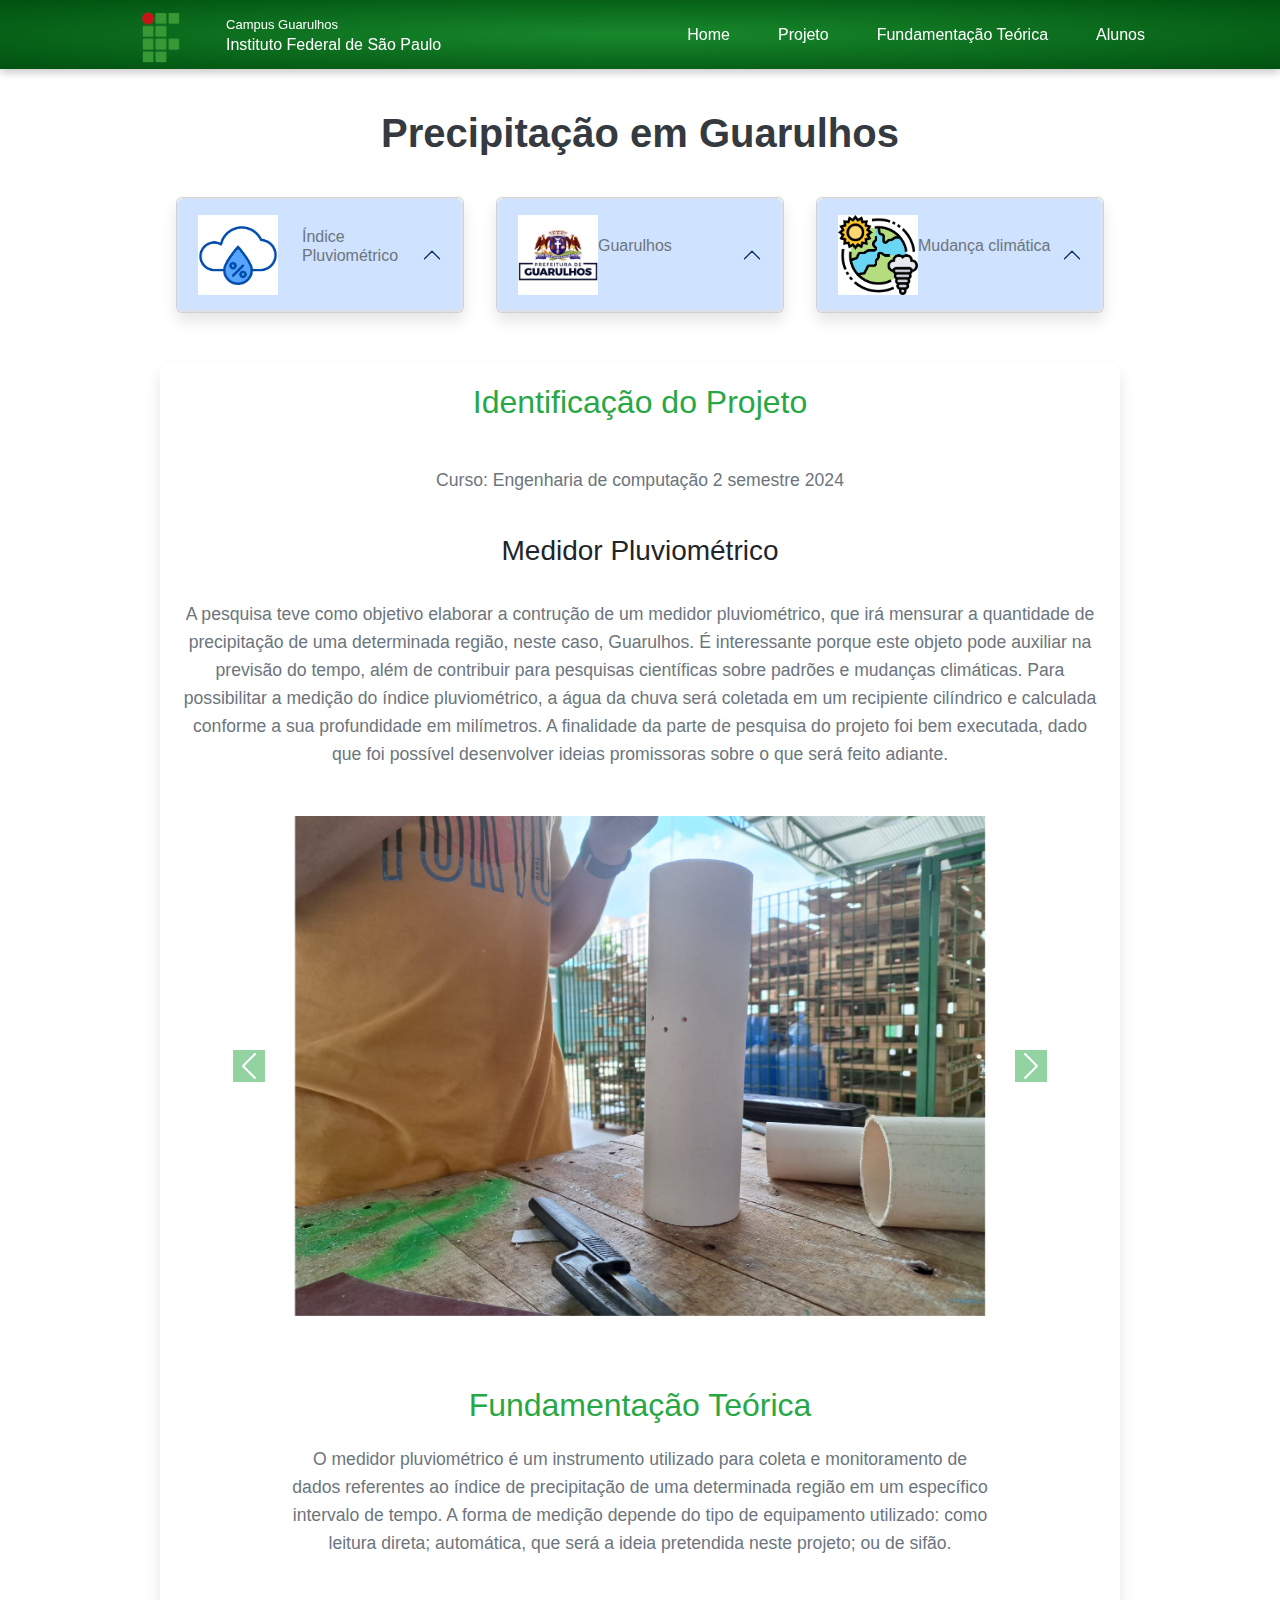
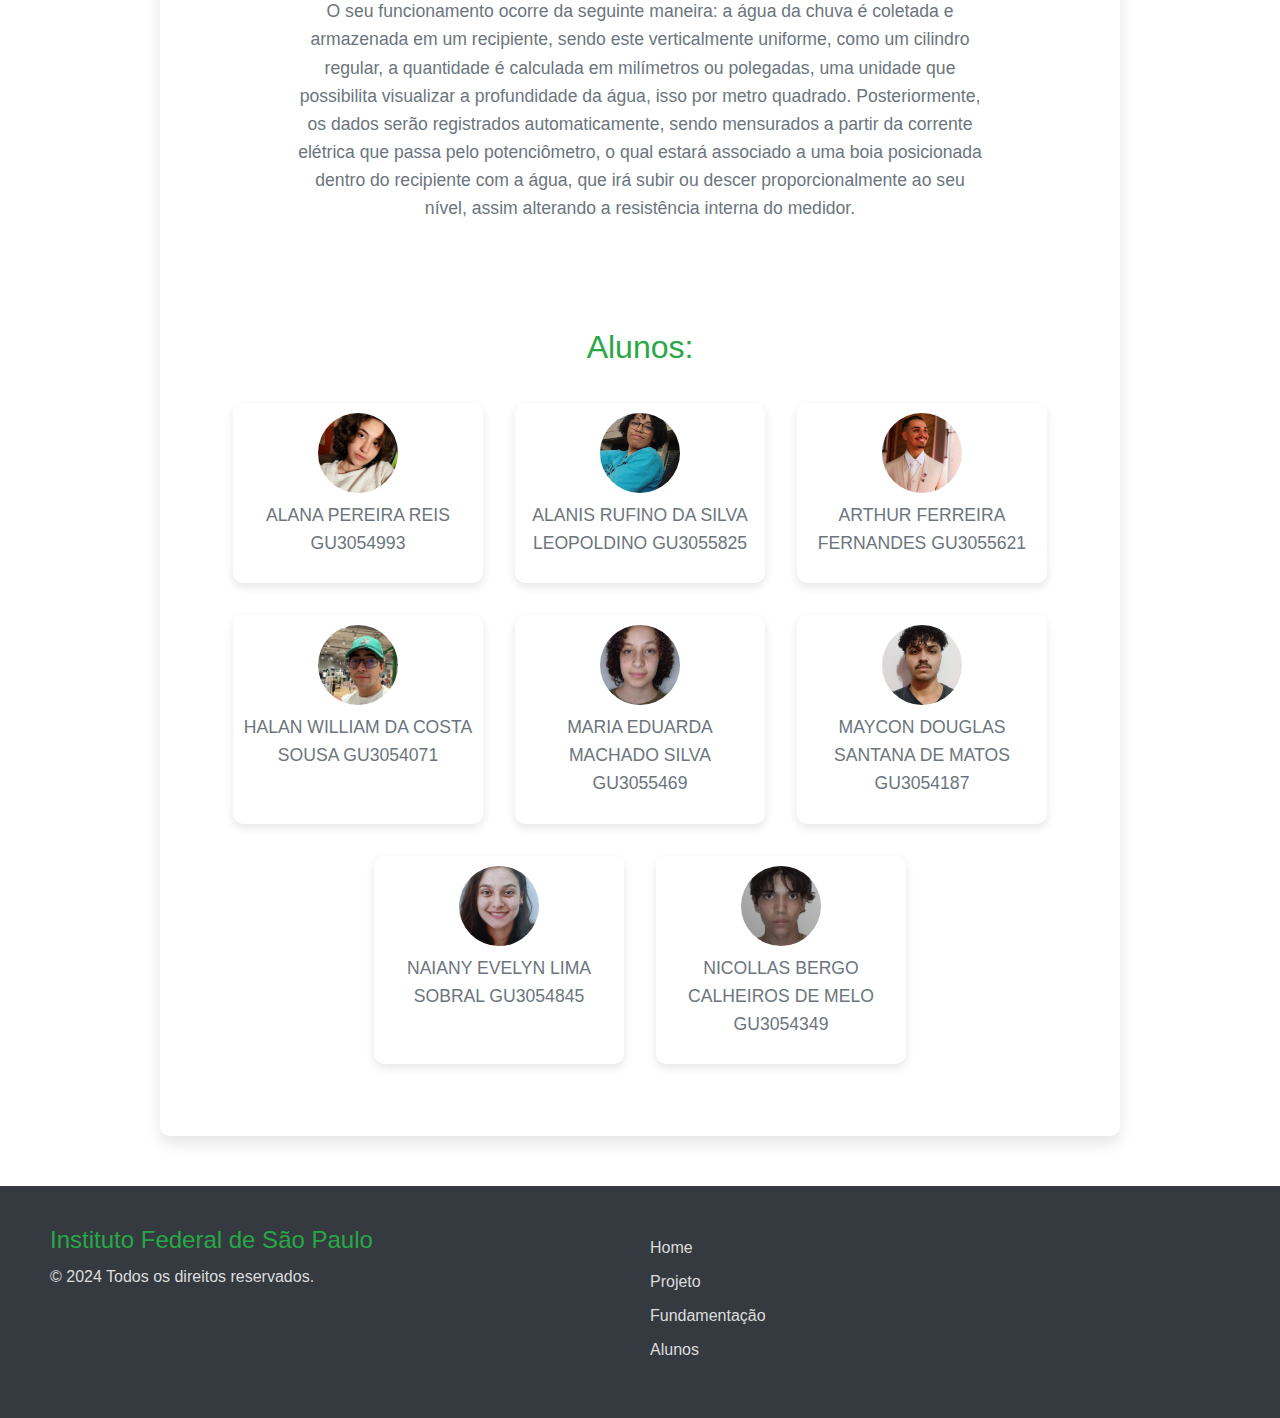
<file: index.html>
<!DOCTYPE html>
<html lang="pt-br">
<head>
    <meta charset="UTF-8">
    <meta http-equiv="X-UA-Compatible" content="IE=edge">
    <meta name="viewport" content="width=device-width, initial-scale=1.0">
    <title>Home</title>
    <link rel="stylesheet" href="styles/home.css">
    <link rel="stylesheet" href="styles/cabecalho.css">
    <link href="https://cdn.jsdelivr.net/npm/bootstrap@5.3.3/dist/css/bootstrap.min.css" rel="stylesheet" integrity="sha384-QWTKZyjpPEjISv5WaRU9OFeRpok6YctnYmDr5pNlyT2bRjXh0JMhjY6hW+ALEwIH" crossorigin="anonymous">
</head>
<body>
    <header>
        <div class="cabecalho">
            <div class="logo">
                <img src="img/logo.png" alt="Logo campus" width="100px">
                <div class="textoLogo">
                    <p class="mb-0">Campus Guarulhos</p>
                    <h1>Instituto Federal de São Paulo</h1>
                </div>
            </div>
            <nav class="navbar navbar-expand-lg navbar-light">
                <button class="navbar-toggler" type="button" data-bs-toggle="collapse" data-bs-target="#navbarNav" aria-controls="navbarNav" aria-expanded="false" aria-label="Toggle navigation">
                    <span class="navbar-toggler-icon"></span>
                </button>
                <div class="collapse navbar-collapse" id="navbarNav">
                    <ul class="navbar-nav ms-auto">
                        <li class="nav-item">
                            <a class="nav-link" href="#top">Home</a>
                        </li>
                        <li class="nav-item">
                            <a class="nav-link" href="#projeto">Projeto</a>
                        </li>
                        <li class="nav-item">
                            <a class="nav-link" href="#fundamentacao">Fundamentação Teórica</a>
                        </li>
                        <li class="nav-item">
                            <a class="nav-link" href="#SobreNos">Alunos</a>
                        </li>
                    </ul>
                </div>
            </nav>
        </div>
    </header>
    <main>
        <div class="conteudo">
            <div class="titulo">
                <h1>Precipitação em Guarulhos</h1>
            </div>
            <div class="cards">
                <div class="card">
                    <div class="accordion" id="accordionExample">
                        <div class="accordion-item">
                          <h2 class="accordion-header">
                            <button class="accordion-button" type="button" data-bs-toggle="collapse" data-bs-target="#collapseOne" aria-expanded="true" aria-controls="collapseOne">
                                <img src="img/images.png" alt="Logo Indice Pluviométrico" width="80px">
                                <h6 class="card-subtitle ms-4">Índice Pluviométrico</h6>
                            </button>
                          </h2>
                          <div id="collapseOne" class="accordion-collapse collapse">
                            <div class="accordion-body">
                                O índice pluviométrico é a quantidade de chuva que cai em um determinado local e período de tempo, expressa em milímetros
                            </div>
                          </div>
                        </div>
                    </div>
                </div>
                <div class="card">
                    <div class="accordion" id="accordionExample">
                        <div class="accordion-item">
                          <h2 class="accordion-header">
                            <button class="accordion-button" type="button" data-bs-toggle="collapse" data-bs-target="#collapseTwo" aria-expanded="false" aria-controls="collapseTwo">
                                <img src="img/prefeitura_de_guarulhos_logo.jpg" alt="Logo Prefeitura de Guarulhos" width="80px">
                                <h6 class="card-subtitle">Guarulhos</h6>
                            </button>
                          </h2>
                          <div id="collapseTwo" class="accordion-collapse collapse">
                            <div class="accordion-body">
                                Guarulhos é um município da Região Metropolitana de São Paulo, no estado de São Paulo, no Brasil. 
                                É a segunda cidade mais populosa do estado, a 13.ª mais populosa do Brasil e a 53.ª mais populosa do continente americano, com 1 291 784 habitantes, de acordo com o Censo 2022 do IBGE.
                            </div>
                          </div>
                        </div>
                    </div>
                </div>
                <div class="card">
                    <div class="accordion" id="accordionExample">
                        <div class="accordion-item">
                          <h2 class="accordion-header">
                            <button class="accordion-button" type="button" data-bs-toggle="collapse" data-bs-target="#collapseThree" aria-expanded="false" aria-controls="collapseThree">
                                <img src="img/images (1).png" alt="Logo Mudança climática" width="80px">
                                <h6 class="card-subtitle">Mudança climática</h6>
                            </button>
                          </h2>
                          <div id="collapseThree" class="accordion-collapse collapse">
                            <div class="accordion-body">
                                Mudança climática se refere a transformações de longo prazo nos padrões de temperatura e clima. Essas alterações podem ser naturais, mas desde o século 18 as atividades humanas têm sido a principal causa das mudanças climáticas
                            </div>
                          </div>
                        </div>
                    </div>
                </div>
            </div>
            <div class="identificacao" id = "projeto">
                <h2>Identificação do Projeto</h2><br>
                <p>Curso: Engenharia de computação 2 semestre 2024</p><br>
                <h3>Medidor Pluviométrico</h3><br>
                <p>
                    A pesquisa teve como objetivo elaborar a contrução de um medidor pluviométrico, que irá mensurar
                    a quantidade de precipitação de uma determinada região, neste caso, Guarulhos. É interessante
                    porque este objeto pode auxiliar na previsão do tempo, além de contribuir para pesquisas científicas 
                    sobre padrões e mudanças climáticas. Para possibilitar a medição do índice pluviométrico, a água 
                    da chuva será coletada em um recipiente cilíndrico e calculada conforme a sua profundidade em 
                    milímetros. A finalidade da parte de pesquisa do projeto foi bem executada, dado que foi possível 
                    desenvolver ideias promissoras sobre o que será feito adiante.
                </p>
                <div id="carouselExampleAutoplaying" class="carousel slide mt-5" data-bs-ride="carousel">
                    <div class="carousel-inner">
                      <div class="carousel-item active">
                        <img src="img/996c4cb6-9cdf-494c-9a60-5f0fd1832d09.JPG" class=" w-75" alt="..." height="500px">
                      </div>
                      <div class="carousel-item">
                        <img src="img/PHOTO-2024-10-30-14-01-15.jpg" class=" w-75" alt="..." height="500px">
                      </div>
                      <div class="carousel-item">
                        <img src="img/532f7771-c7e0-4738-bec9-270ec630d473.JPG" class=" w-75" alt="..." height="500px">
                      </div>
                      <div class="carousel-item">
                        <img src="img/63107b5c-6f66-4e98-9fe2-80a06e59ec62.JPG" class=" w-75" alt="..." height="500px">
                      </div>
                      <div class="carousel-item">
                        <img src="img/a328594b-6b03-4da1-a3a1-d9162fbb3813.JPG" class=" w-75" alt="..." height="500px">
                      </div>
                      <div class="carousel-item">
                        <img src="img/e461caa2-b323-4585-8267-4312c4b82c04.jpg" class=" w-75" alt="..." height="500px">
                      </div>
                      <div class="carousel-item">
                        <img src="img/PHOTO-2024-10-30-14-01-01.jpg" class=" w-75" alt="..." height="500px">
                      </div>
                      <div class="carousel-item">
                        <img src="img/b7c8a89e-f7c2-49a9-aa3f-70f3afc5c894.JPG" class=" w-75" alt="..." height="500px">
                      </div>
                    </div>
                    <button class="carousel-control-prev" type="button" data-bs-target="#carouselExampleAutoplaying" data-bs-slide="prev">
                      <span class="carousel-control-prev-icon" aria-hidden="true"></span>
                      <span class="visually-hidden">Previous</span>
                    </button>
                    <button class="carousel-control-next" type="button" data-bs-target="#carouselExampleAutoplaying" data-bs-slide="next">
                      <span class="carousel-control-next-icon" aria-hidden="true"></span>
                      <span class="visually-hidden">Next</span>
                    </button>
                </div>
            <div class="fundamentacao" id = "fundamentacao">
                <h1>Fundamentação Teórica</h1>
                <p>
                    O medidor pluviométrico é um instrumento utilizado para coleta e monitoramento de dados referentes ao índice de precipitação de uma determinada região
                     em um específico intervalo de tempo. A forma de medição depende do tipo de equipamento utilizado: como leitura direta; automática, que será a ideia 
                     pretendida neste projeto; ou de sifão.
                </p><br>
                <p>
                    O seu funcionamento ocorre da seguinte maneira: a água da chuva é coletada e armazenada em um recipiente, sendo este verticalmente uniforme, como um 
                    cilindro regular, a quantidade é calculada em milímetros ou polegadas, uma unidade que possibilita visualizar a profundidade da água, isso por metro 
                    quadrado. Posteriormente, os dados serão registrados automaticamente, sendo mensurados a partir da corrente elétrica que passa pelo potenciômetro, o 
                    qual estará associado a uma boia posicionada dentro do recipiente com a água, que irá subir ou descer proporcionalmente ao seu nível, assim alterando 
                    a resistência interna do medidor. 
                </p>
            </div>
            <div class="alunos" id="SobreNos">
                <h1>Alunos:</h1>
                <ul class="list-unstyled d-flex flex-wrap justify-content-center">
                    <!-- Aluno 1 -->
                    <li class="aluno-item d-flex flex-column align-items-center m-3">
                        <img src="img/WhatsApp Image 2024-11-22 at 09.40.56.jpeg" alt="Imagem do aluno" class="aluno-img mb-2">
                        <p>ALANA PEREIRA REIS GU3054993</p>
                    </li>
                    <!-- Aluno 2 -->
                    <li class="aluno-item d-flex flex-column align-items-center m-3">
                        <img src="img/WhatsApp Image 2024-11-22 at 09.43.47.jpeg" alt="Imagem do aluno" class="aluno-img mb-2">
                        <p>ALANIS RUFINO DA SILVA LEOPOLDINO GU3055825</p>
                    </li>
                    <!-- Aluno 3 -->
                    <li class="aluno-item d-flex flex-column align-items-center m-3">
                        <img src="img/IMG_4690.jpg" alt="Imagem do aluno" class="aluno-img mb-2">
                        <p>ARTHUR FERREIRA FERNANDES GU3055621</p>
                    </li>
                    <!-- Aluno 4 -->
                    <li class="aluno-item d-flex flex-column align-items-center m-3">
                        <img src="img/WhatsApp Image 2024-11-22 at 23.09.34.jpeg" alt="Imagem do aluno" class="aluno-img mb-2">
                        <p>HALAN WILLIAM DA COSTA SOUSA GU3054071</p>
                    </li>
                    <!-- Aluno 5 -->
                    <li class="aluno-item d-flex flex-column align-items-center m-3">
                        <img src="img/y2JpugqWT4n4s8rmORO2t0sQiBz-fDrAV2BxIqj6pAQ.jpg" alt="Imagem do aluno" class="aluno-img mb-2">
                        <p>MARIA EDUARDA MACHADO SILVA GU3055469</p>
                    </li>
                    <!-- Aluno 6 -->
                    <li class="aluno-item d-flex flex-column align-items-center m-3">
                        <img src="img/WhatsApp Image 2024-11-21 at 19.10.49.jpeg" alt="Imagem do aluno" class="aluno-img mb-2">
                        <p>MAYCON DOUGLAS SANTANA DE MATOS GU3054187</p>
                    </li>
                    <!-- Aluno 7 -->
                    <li class="aluno-item d-flex flex-column align-items-center m-3">
                        <img src="img/SSNrWbdqpyKIzoAGPzuN-N6q8EPqa6qNBOK3L2MJPJc.jpg" alt="Imagem do aluno" class="aluno-img mb-2">
                        <p>NAIANY EVELYN LIMA SOBRAL GU3054845</p>
                    </li>
                    <!-- Aluno 8 -->
                    <li class="aluno-item d-flex flex-column align-items-center m-3">
                        <img src="img/1xH2UNGMmrOd9WSUdhIHyNXlhRftG98XSejNDTqk6o0.jpg" alt="Imagem do aluno" class="aluno-img mb-2">
                        <p>NICOLLAS BERGO CALHEIROS DE MELO GU3054349</p>
                    </li>
                </ul>
            </div>
        </div>
    </main>
    <footer>
        <div class="footer-container">
            <div class="footer-left">
                <h4>Instituto Federal de São Paulo</h4>
                <p>&copy; 2024 Todos os direitos reservados.</p>
            </div>
            <div class="footer-center">
                <ul>
                    <li><a href="#">Home</a></li>
                    <li><a href="#projeto">Projeto</a></li>
                    <li><a href="#fundamentacao">Fundamentação</a></li>
                    <li><a href="#SobreNos">Alunos</a></li>
                </ul>
            </div>
        </div>
    </footer>
    <script src="https://cdn.jsdelivr.net/npm/bootstrap@5.3.3/dist/js/bootstrap.bundle.min.js" integrity="sha384-YvpcrYf0tY3lHB60NNkmXc5s9fDVZLESaAA55NDzOxhy9GkcIdslK1eN7N6jIeHz" crossorigin="anonymous"></script>
</body>
</html>
</file>
<file: styles/cabecalho.css>
/* Tornar o cabeçalho fixo */
header {
    position: sticky;
    top: 0;
    z-index: 1000; /* Garante que fique acima de outros elementos */
    background-image: radial-gradient(ellipse at center, #17882c 1%, #00510f 100%);
    color: white;
    text-align: center;
    box-shadow: 0 4px 8px rgba(0, 0, 0, 0.2); /* Adiciona sombra para um visual agradável */
}

/* Ajustar o espaçamento interno e estilos */
header .cabecalho {
    display: flex;
    justify-content: space-around;
    align-items: center;
    flex-wrap: wrap; /* Permite que o conteúdo se ajuste em telas menores */
}

header h1 {
    font-size: medium;
}

header p {
    font-size: small;
}

header .logo {
    display: flex;
    align-items: center;
    gap: 15px;
}

header .logo img {
    max-width: 100%;
    height: auto;
}

header .textoLogo p,
header .textoLogo h1 {
    margin: 0;
    text-align: left;
}

/* Menu links */
header .menu a,
header .nav-link {
    color: white;
    text-decoration: none;
    margin: 0 1rem;
    font-size: 1rem;
    font-weight: 500;
    position: relative;
}

header .menu a::after,
header .nav-link::after {
    content: "";
    position: absolute;
    width: 0;
    height: 2px;
    bottom: -5px;
    left: 50%;
    background-color: white;
    transition: all 0.3s;
    transform: translateX(-50%);
}

header .menu a:hover::after,
header .nav-link:hover::after {
    width: 100%;
}

.navbar-toggler {
    border: none;
    background-color: transparent;
}

/* Responsividade */
@media (max-width: 768px) {
    header {
        padding: 10px 5%;
    }

    header .cabecalho {
        flex-direction: column;
        text-align: center;
    }

    header .logo {
        margin-bottom: 10px;
    }

    header .navbar-collapse {
        margin-top: 10px;
    }

    .navbar-nav {
        flex-direction: column;
        gap: 10px;
    }

    .navbar-nav .nav-item {
        margin: 5px 0;
    }

    header .menu {
        display: none;
    }
}
</file>
<file: styles/home.css>
/* Reset geral */
* {
    padding: 0;
    margin: 0;
    box-sizing: border-box;
    font-family: 'Poppins', sans-serif; /* Fonte padrão */
}

html {
    scroll-behavior: smooth;
}

/* Body */
body {
    background-color: #f4f6f9; /* Cor de fundo clara */
}

/* Conteúdo geral */
.conteudo {
    margin: 40px auto;
    width: 100%;
    text-align: center;
}

.titulo h1 {
    font-size: 2.5rem;
    color: #343a40;
    margin-bottom: 40px;
    font-weight: bold;
}

.cards {
    display: flex;
    justify-content: center;
    gap: 2rem;
    margin-bottom: 40px;
}

.card {
    width: 18rem;
    background-color: #fff;
    border-radius: 10px;
    box-shadow: 0 8px 15px rgba(0, 0, 0, 0.1);
    overflow: hidden;
}

.card .card-body {
    padding: 20px;
}

.card .card-title {
    font-size: 1.4rem;
    margin-bottom: 10px;
    color: #28a745;
}

.card .card-subtitle {
    font-size: 1rem;
    color: #6c757d;
    margin-bottom: 15px;
}

.card .card-text {
    font-size: 1rem;
    margin-bottom: 8px;
}

.formulario {
    padding: 2rem;
    text-align: center;
    width: 18rem;
    background-color: #fff;
    border-radius: 10px;
    box-shadow: 0 8px 15px rgba(0, 0, 0, 0.1);
}

.formulario label {
    font-size: 1.1rem;
    margin-bottom: 10px;
    display: block;
    color: #343a40;
}

.formulario input[type="date"] {
    padding: 10px;
    font-size: 1rem;
    margin-bottom: 20px;
    border-radius: 5px;
    border: 1px solid #ddd;
}

.formulario .btn {
    padding: 10px 20px;
    font-size: 1.1rem;
    background-color: #28a745;
    color: white;
    border: none;
    border-radius: 5px;
    cursor: pointer;
    transition: background-color 0.3s;
}

.formulario .btn:hover {
    background-color: #218838;
}

.identificacao {
    width: 75%;
    margin: 50px auto;
    padding: 20px;
    background-color: #fff;
    border-radius: 10px;
    box-shadow: 0 8px 15px rgba(0, 0, 0, 0.1);
}

.identificacao h2 {
    font-size: 2rem;
    margin-bottom: 20px;
    color: #28a745;
}

.identificacao p {
    font-size: 1.1rem;
    color: #6c757d;
    line-height: 1.6;
}

.carousel-inner img {
    height: 500px;
    object-fit: cover;
}

.carousel-control-prev-icon, .carousel-control-next-icon {
    background-color: #28a745;
}

.fundamentacao {
    width: 80%;
    margin: 50px auto;
    padding: 20px;
    background-color: #fff;
    border-radius: 10px;
}

.fundamentacao h1 {
    font-size: 2rem;
    margin-bottom: 20px;
    color: #28a745;
}

.fundamentacao p {
    font-size: 1.1rem;
    color: #6c757d;
    line-height: 1.6;
}
.alunos {
    padding: 20px;
}

.alunos h1 {
    font-size: 2rem;
    margin-bottom: 20px;
    color: #28a745;
    text-align: center;
}

/* Responsividade da lista de alunos */
.alunos ul {
    display: flex;
    flex-wrap: wrap;
    justify-content: center;
    list-style-type: none;
    padding: 0;
}

/* Item do aluno */
.aluno-item {
    width: 250px; /* Largura fixa para cada item */
    text-align: center;
    margin: 1rem;
    background-color: #fff;
    border-radius: 10px;
    box-shadow: 0 4px 10px rgba(0, 0, 0, 0.1);
    padding: 10px;
}

/* Imagem do aluno */
.aluno-img {
    width: 80px;
    height: 80px;
    border-radius: 50%;
    object-fit: cover;
}

.linha {
    display: flex;
    align-items: center;
}

/* Footer */
footer {
    background-color: #343a40;
    color: #fff;
    padding: 30px 20px;
    font-family: 'Poppins', sans-serif;
    position: relative;
    bottom: 0;
    width: 100%;
}

.footer-container {
    display: flex;
    justify-content: space-between;
    align-items: flex-start;
    max-width: 1200px;
    margin: 0 auto;
    flex-wrap: wrap;
}

.footer-left, .footer-center, .footer-right {
    flex: 1;
    padding: 10px;
    min-width: 200px;
}

.footer-left h4 {
    font-size: 1.5rem;
    color: #28a745;
    margin-bottom: 10px;
}

.footer-left p {
    font-size: 1rem;
    color: #ddd;
}

.footer-center ul {
    list-style: none;
    padding: 0;
}

.footer-center li {
    margin: 10px 0;
}

.footer-center a {
    text-decoration: none;
    color: #ddd;
    font-size: 1rem;
}

.footer-center a:hover {
    color: #28a745;
}

.footer-right h5 {
    font-size: 1.2rem;
    margin-bottom: 10px;
    color: #28a745;
}

.footer-right ul {
    list-style: none;
    padding: 0;
}

.footer-right li {
    margin: 10px 0;
}

.footer-right a {
    text-decoration: none;
    color: #ddd;
    font-size: 1rem;
}

.footer-right a:hover {
    color: #28a745;
}

/* Responsividade: */
@media (max-width: 1024px) {
    .conteudo {
        margin: 30px auto;
    }

    .titulo h1 {
        font-size: 2rem;
    }

    .cards {
        flex-wrap: wrap;
        justify-content: space-around;
    }

    .card {
        width: 15rem;
    }

    .formulario {
        width: 16rem;
    }

    .identificacao, .fundamentacao {
        width: 90%;
    }
    .aluno-item {
        width: 220px; /* Ajusta a largura dos itens para tablets */
    }
}

@media (max-width: 768px) {
    .footer-container {
        flex-direction: column;
        align-items: center;
    }

    .footer-left, .footer-center, .footer-right {
        width: 100%;
        text-align: center;
        margin-bottom: 20px;
    }

    .footer-left h4, .footer-center a, .footer-right a {
        font-size: 1.1rem;
    }

    .titulo h1 {
        font-size: 1.8rem;
    }

    .cards {
        flex-direction: column;
        gap: 1rem;
    }

    .card {
        width: 100%;
        max-width: 350px;
        margin: 0 auto;
    }

    .formulario {
        width: 100%;
        max-width: 350px;
        margin: 0 auto;
    }

    .identificacao, .fundamentacao {
        width: 100%;
    }

    .aluno-item {
        width: 100%; /* Cada item ocupa 100% da largura da tela */
        max-width: 350px; /* Limita a largura máxima para evitar que fique muito grande */
        margin: 10px 0; /* Alinha os itens na vertical */
    }

    .aluno-img {
        width: 60px; /* Ajusta o tamanho da imagem para telas pequenas */
        height: 60px;
    }

    .alunos h1 {
        font-size: 1.8rem; /* Ajusta o tamanho da fonte do título */
    }
}

@media (max-width: 480px) {
    .titulo h1 {
        font-size: 1.5rem;
    }

    .cards {
        gap: 1.5rem;
    }

    .card {
        width: 100%;
        max-width: 320px;
        margin: 0 auto;
    }

    .formulario {
        width: 100%;
        max-width: 320px;
        margin: 0 auto;
    }

    .footer-container {
        flex-direction: column;
        text-align: center;
    }

    .footer-left, .footer-center, .footer-right {
        margin-bottom: 20px;
    }

    .footer-left h4, .footer-center a, .footer-right a {
        font-size: 1rem;
    }
}
</file>
